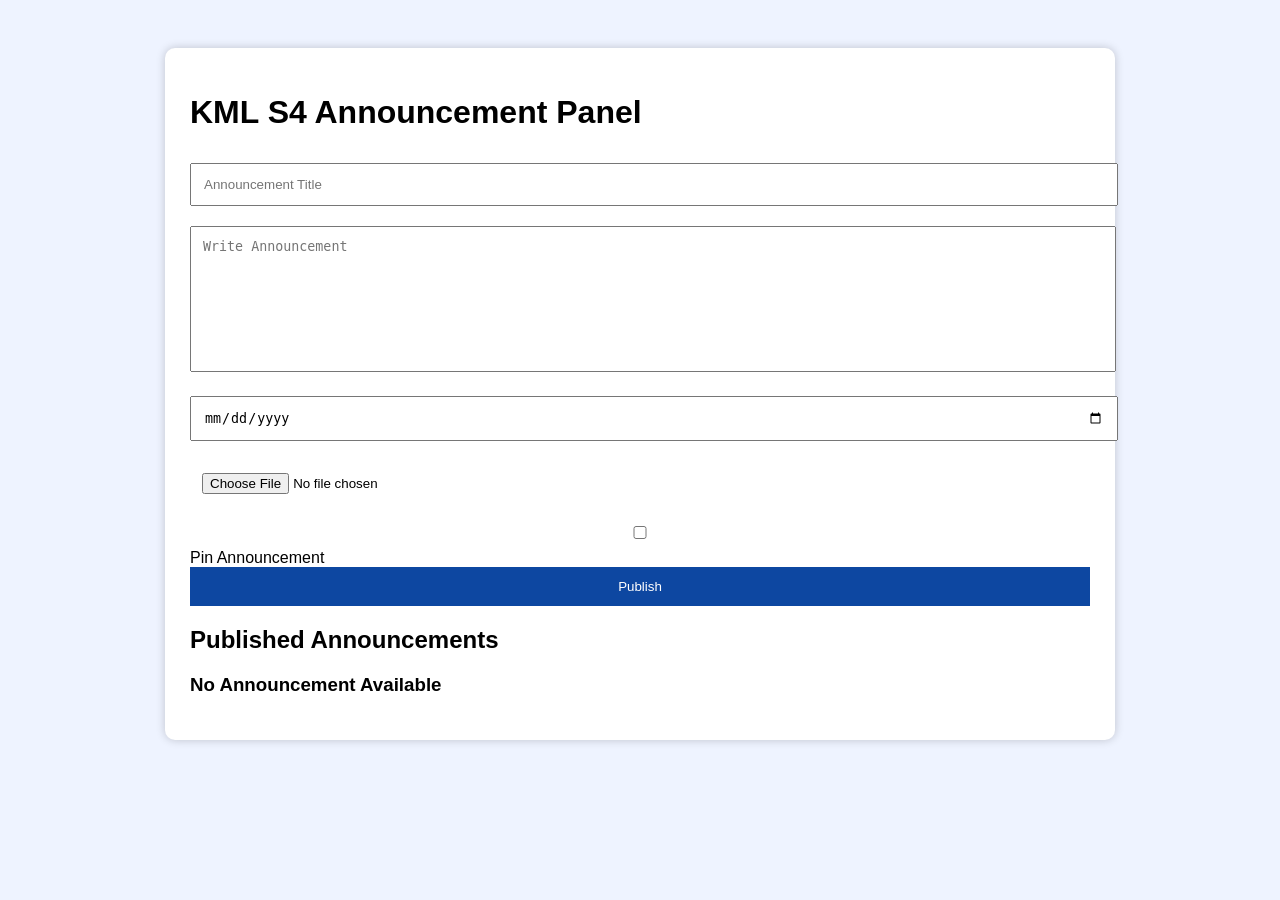
<file: announcement.html>
<!DOCTYPE html>
<html lang="en">
<head>
<meta charset="UTF-8">
<meta name="viewport" content="width=device-width, initial-scale=1.0">
<title>KML S4 Announcements</title>
<link rel="stylesheet" href="announcement.css">
</head>

<body>

<div class="container">

<h1>KML S4 Announcement Panel</h1>

<input type="text" id="title" placeholder="Announcement Title">

<textarea id="message" placeholder="Write Announcement"></textarea>

<input type="date" id="date">

<input type="file" id="file">

<label>

<input type="checkbox" id="pin">

Pin Announcement

</label>

<button onclick="saveAnnouncement()">Publish</button>

<h2>Published Announcements</h2>

<div id="announcementList"></div>

</div>

<script src="announcement.js"></script>

</body>
</html>
</file>
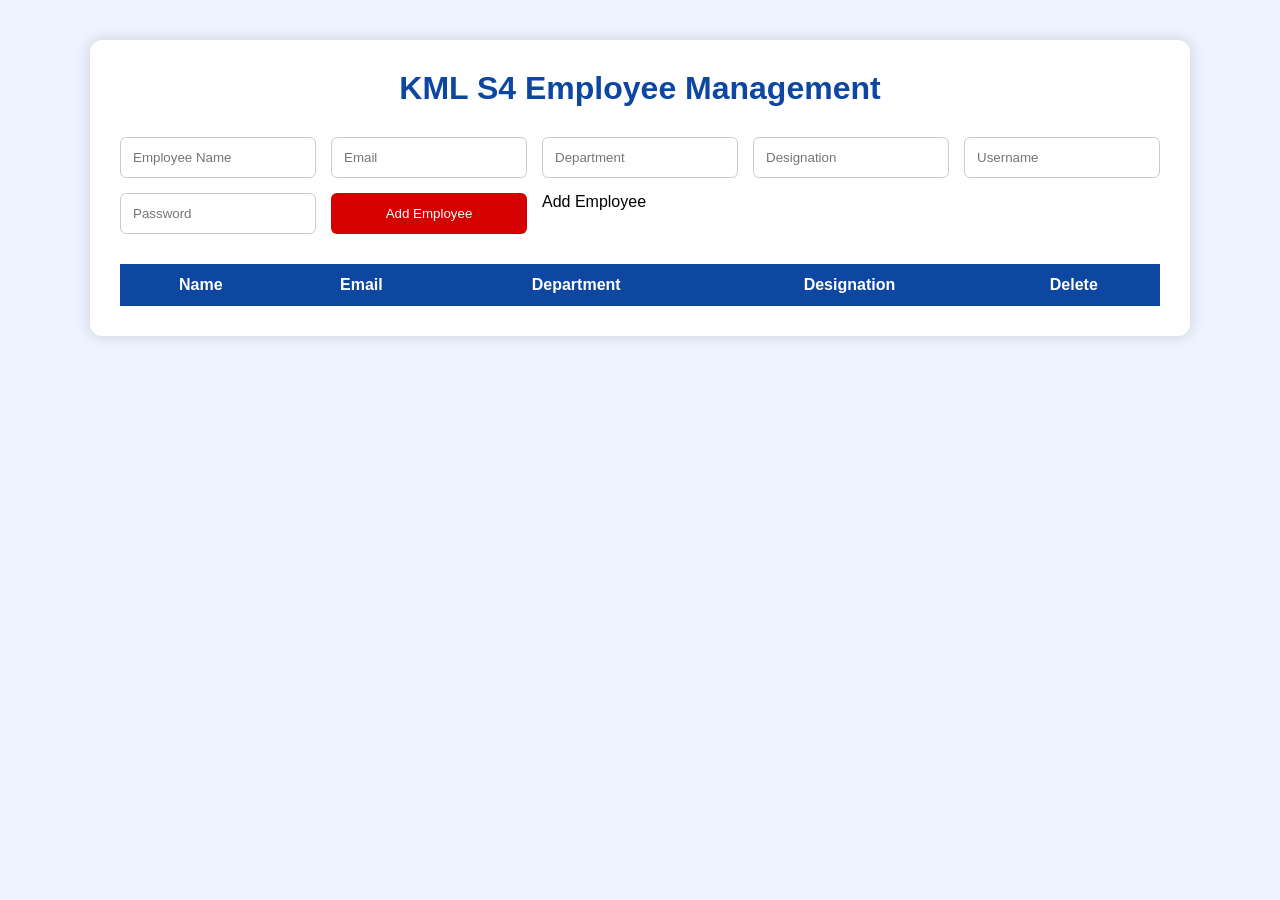
<file: employee.html>
<!DOCTYPE html>
<html lang="en">
<head>
<meta charset="UTF-8">
<meta name="viewport" content="width=device-width, initial-scale=1.0">

<title>KML S4 Employee Management</title>

<link rel="stylesheet" href="employee.css">

</head>

<body>

<div class="container">

<h1>KML S4 Employee Management</h1>

<div class="form">

<input type="text" id="name" placeholder="Employee Name">

<input type="email" id="email" placeholder="Email">

<input type="text" id="department" placeholder="Department">

<input type="text" id="designation" placeholder="Designation">

<input type="text" id="username" placeholder="Username">

<input type="password" id="password" placeholder="Password">

<button onclick="addEmployee()">Add Employee</button>
Add Employee
</button>

</div>

<table>

<thead>

<tr>

<th>Name</th>

<th>Email</th>

<th>Department</th>

<th>Designation</th>

<th>Delete</th>

</tr>

</thead>

<tbody id="employeeTable">

</tbody>

</table>

</div>

<script src="employee.js"></script>

</body>
</html>
</file>
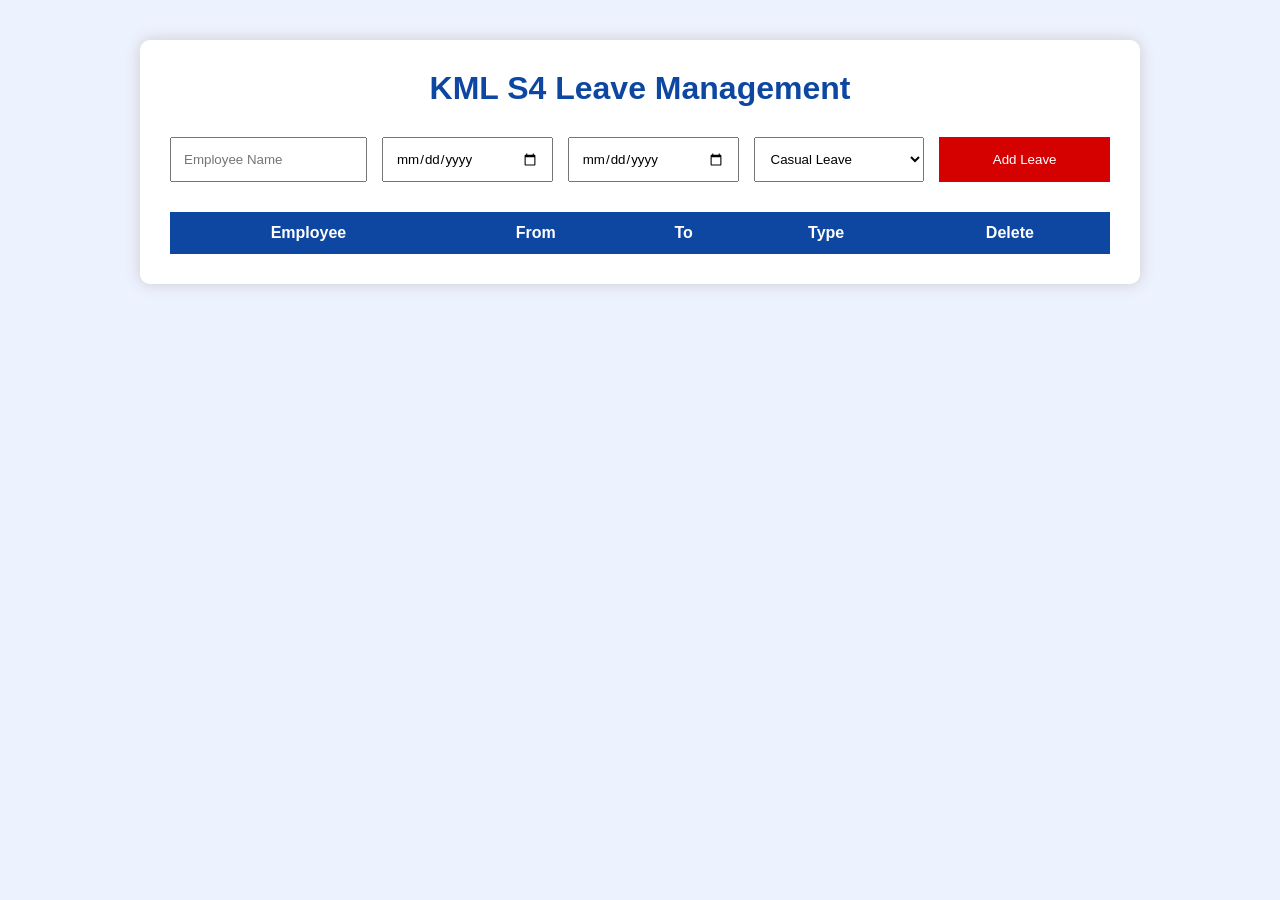
<file: leave.html>
<!DOCTYPE html>
<html lang="en">
<head>

<meta charset="UTF-8">
<meta name="viewport" content="width=device-width, initial-scale=1.0">

<title>Leave Management</title>

<link rel="stylesheet" href="leave.css">

</head>

<body>

<div class="container">

<h1>KML S4 Leave Management</h1>

<div class="form">

<input type="text" id="empName" placeholder="Employee Name">

<input type="date" id="fromDate">

<input type="date" id="toDate">

<select id="leaveType">

<option>Casual Leave</option>

<option>Medical Leave</option>

<option>Earned Leave</option>

<option>Half Day</option>

</select>

<button onclick="addLeave()">

Add Leave

</button>

</div>

<table>

<thead>

<tr>

<th>Employee</th>

<th>From</th>

<th>To</th>

<th>Type</th>

<th>Delete</th>

</tr>

</thead>

<tbody id="leaveTable">

</tbody>

</table>

</div>

<script src="leave.js"></script>

</body>
</html>
</file>
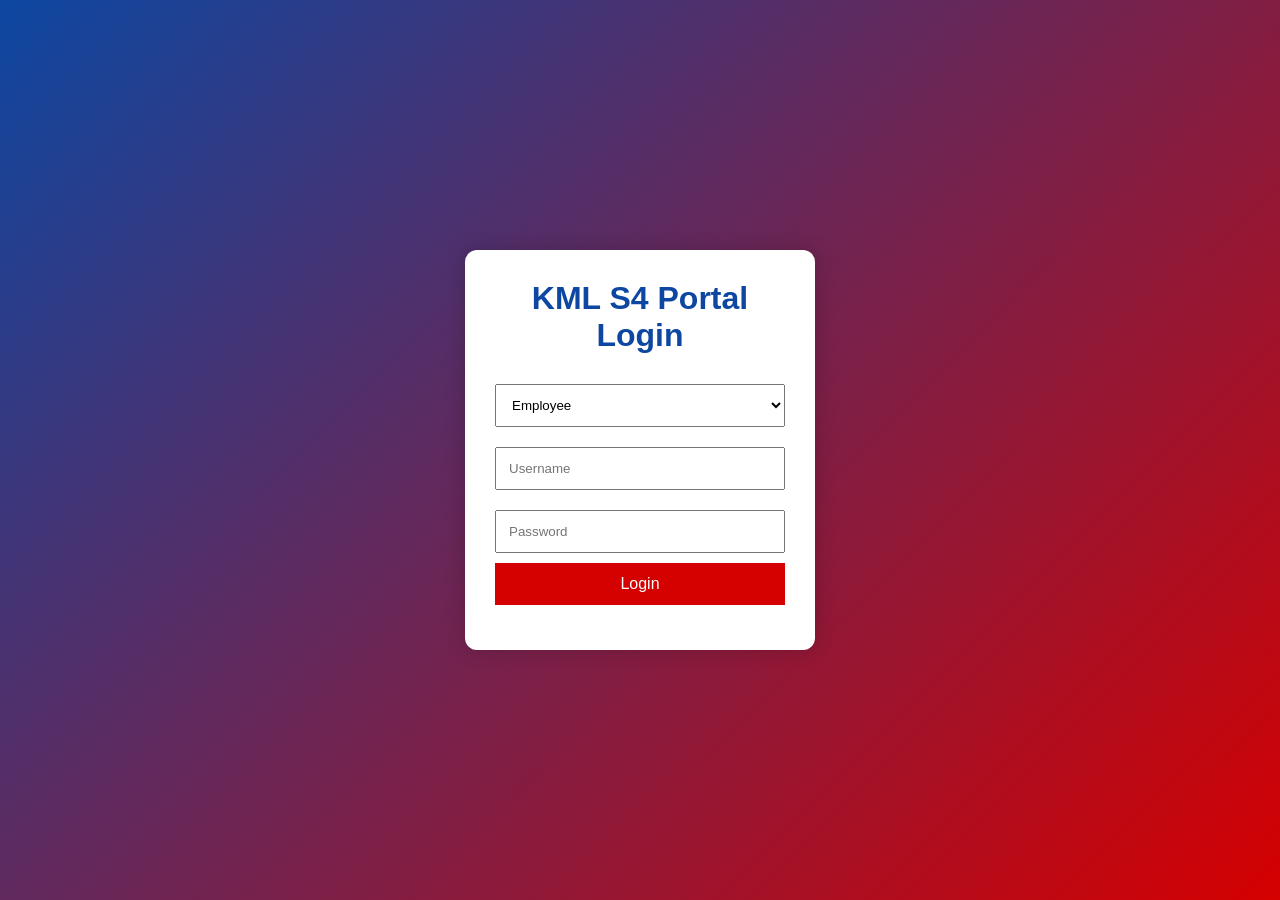
<file: login.html>
<!DOCTYPE html>
<html lang="en">
<head>

<meta charset="UTF-8">
<meta name="viewport" content="width=device-width, initial-scale=1.0">

<title>KML S4 Login</title>

<link rel="stylesheet" href="login.css">

</head>

<body>

<div class="login-box">

<h1>KML S4 Portal Login</h1>

<select id="role">

<option value="employee">Employee</option>

<option value="admin">HOD Admin</option>

</select>

<input type="text" id="username" placeholder="Username">

<input type="password" id="password" placeholder="Password">

<button onclick="login()">

Login

</button>

<p id="msg"></p>

</div>

<script src="login.js"></script>

</body>
</html>
</file>
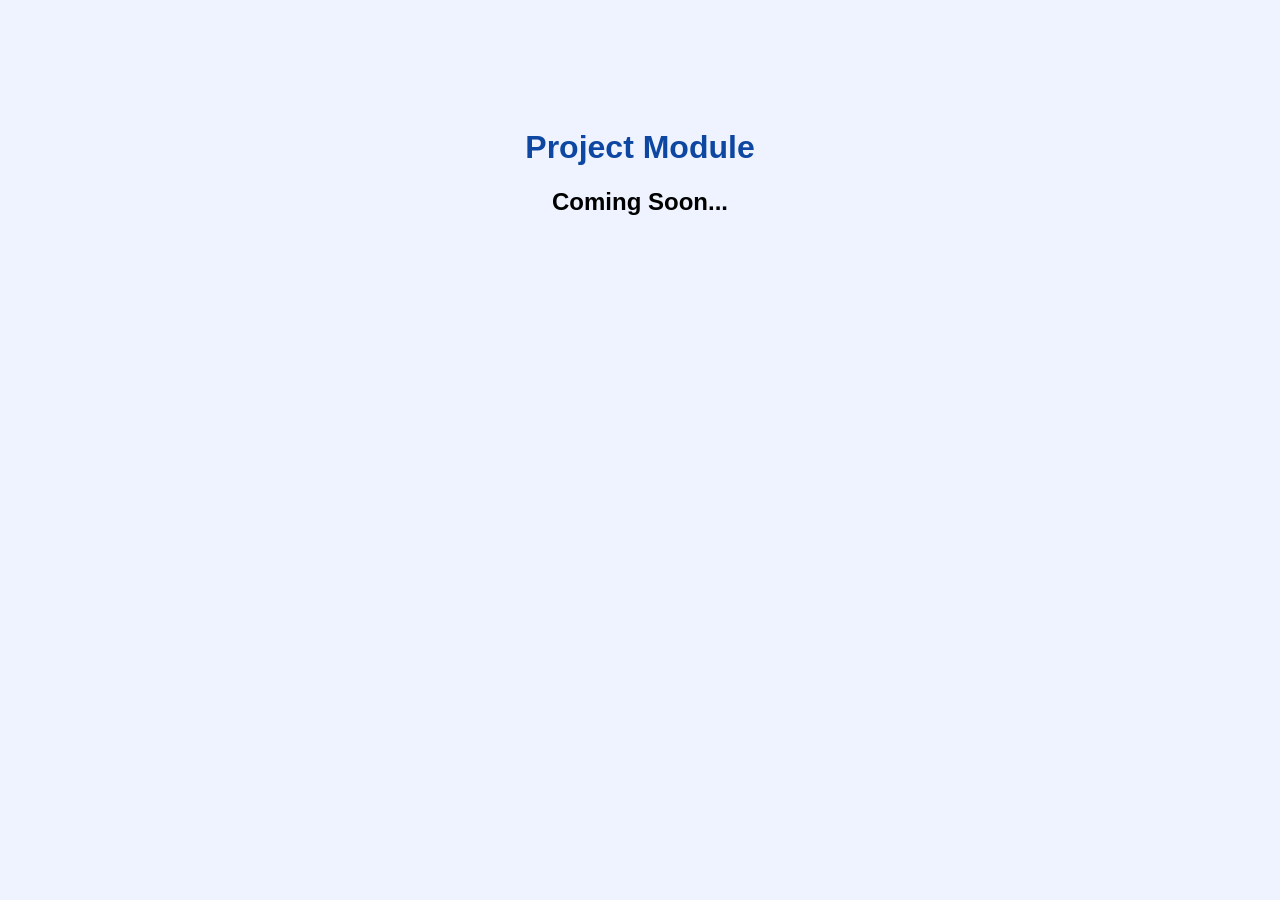
<file: project.html>
<!DOCTYPE html>
<html>

<head>

<title>Projects</title>

<style>

body{

font-family:Arial;
text-align:center;
padding:100px;
background:#eef3ff;

}

h1{

color:#0d47a1;

}

</style>

</head>

<body>

<h1>Project Module</h1>

<h2>Coming Soon...</h2>

</body>

</html>
</file>
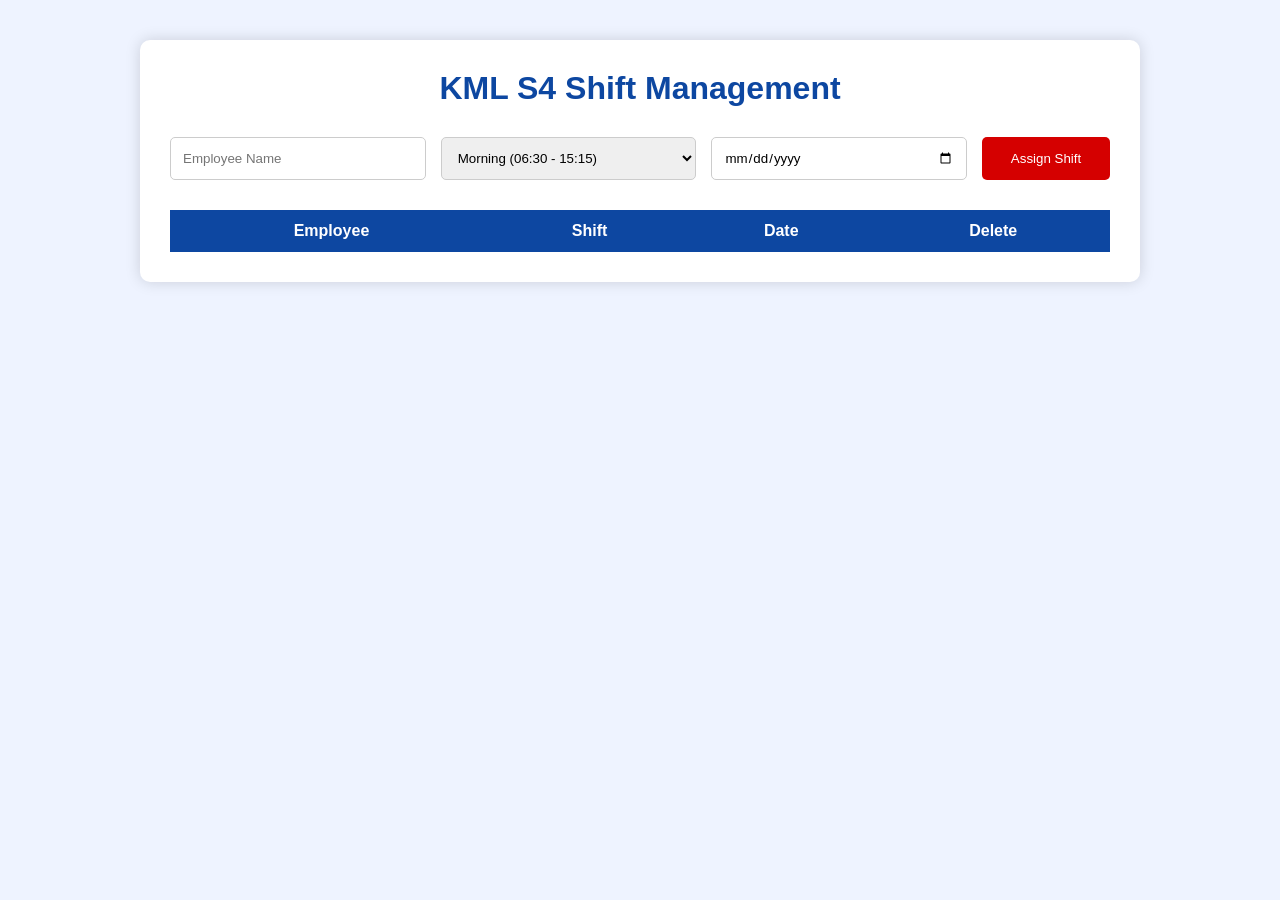
<file: shift.html>
<!DOCTYPE html>
<html lang="en">
<head>
<meta charset="UTF-8">
<meta name="viewport" content="width=device-width, initial-scale=1.0">
<title>KML S4 Shift Management</title>
<link rel="stylesheet" href="shift.css">
</head>
<body>

<div class="container">

<h1>KML S4 Shift Management</h1>

<div class="form">

<input type="text" id="empName" placeholder="Employee Name">

<select id="shift">
<option>Morning (06:30 - 15:15)</option>
<option>Evening (15:15 - 00:00)</option>
<option>Night (00:00 - 06:30)</option>
<option>General (09:00 - 18:00)</option>
</select>

<input type="date" id="shiftDate">

<button onclick="addShift()">Assign Shift</button>

</div>

<table>

<thead>

<tr>

<th>Employee</th>
<th>Shift</th>
<th>Date</th>
<th>Delete</th>

</tr>

</thead>

<tbody id="shiftTable">

</tbody>

</table>

</div>

<script src="shift.js"></script>

</body>
</html>
</file>
<file: announcement.css>
body{
font-family:Arial,sans-serif;
background:#eef3ff;
padding:40px;
}

.container{
max-width:900px;
margin:auto;
background:white;
padding:25px;
border-radius:10px;
box-shadow:0 0 10px rgba(0,0,0,.2);
}

input,textarea{
width:100%;
padding:12px;
margin:10px 0;
}

textarea{
height:120px;
resize:none;
}

button{
background:#0d47a1;
color:white;
border:none;
padding:12px;
cursor:pointer;
width:100%;
}

.card{
background:#f5f5f5;
padding:15px;
margin-top:15px;
border-left:5px solid red;
border-radius:8px;
}
</file>
<file: employee.css>
*{
margin:0;
padding:0;
box-sizing:border-box;
font-family:Arial,sans-serif;
}

body{
background:#edf3ff;
padding:40px;
}

.container{
max-width:1100px;
margin:auto;
background:#fff;
padding:30px;
border-radius:12px;
box-shadow:0 0 15px rgba(0,0,0,.15);
}

h1{
text-align:center;
margin-bottom:30px;
color:#0d47a1;
}

.form{
display:grid;
grid-template-columns:repeat(5,1fr);
gap:15px;
margin-bottom:30px;
}

.form input{
padding:12px;
border:1px solid #ccc;
border-radius:6px;
}

.form button{
background:#d50000;
color:#fff;
border:none;
border-radius:6px;
cursor:pointer;
}

.form button:hover{
background:#0d47a1;
}

table{
width:100%;
border-collapse:collapse;
}

th{
background:#0d47a1;
color:#fff;
padding:12px;
}

td{
padding:12px;
text-align:center;
border-bottom:1px solid #ddd;
}

.deleteBtn{
background:red;
color:#fff;
border:none;
padding:8px 15px;
cursor:pointer;
border-radius:5px;
}

@media(max-width:900px){

.form{
grid-template-columns:1fr;
}

}
</file>
<file: leave.css>
*{

margin:0;

padding:0;

box-sizing:border-box;

font-family:Arial;

}

body{

background:#edf2ff;

padding:40px;

}

.container{

max-width:1000px;

margin:auto;

background:white;

padding:30px;

border-radius:10px;

box-shadow:0 0 15px #ccc;

}

h1{

text-align:center;

color:#0d47a1;

margin-bottom:30px;

}

.form{

display:grid;

grid-template-columns:repeat(5,1fr);

gap:15px;

margin-bottom:30px;

}

.form input,
.form select{

padding:12px;

}

button{

background:#d50000;

color:white;

border:none;

cursor:pointer;

padding:12px;

}

button:hover{

background:#0d47a1;

}

table{

width:100%;

border-collapse:collapse;

}

th{

background:#0d47a1;

color:white;

padding:12px;

}

td{

padding:12px;

text-align:center;

border-bottom:1px solid #ddd;

}

.delete{

background:red;

padding:8px 15px;

border:none;

color:white;

cursor:pointer;

}

@media(max-width:900px){

.form{

grid-template-columns:1fr;

}

}
</file>
<file: login.css>
*{

margin:0;
padding:0;
box-sizing:border-box;
font-family:Arial,sans-serif;

}

body{

height:100vh;
display:flex;
justify-content:center;
align-items:center;
background:linear-gradient(135deg,#0d47a1,#d50000);

}

.login-box{

width:350px;
background:white;
padding:30px;
border-radius:12px;
box-shadow:0 0 20px rgba(0,0,0,.2);

}

h1{

text-align:center;
margin-bottom:20px;
color:#0d47a1;

}

select,input{

width:100%;
padding:12px;
margin:10px 0;

}

button{

width:100%;
padding:12px;
background:#d50000;
color:white;
border:none;
cursor:pointer;
font-size:16px;

}

button:hover{

background:#0d47a1;

}

#msg{

margin-top:15px;
text-align:center;
font-weight:bold;

}
</file>
<file: shift.css>
*{
margin:0;
padding:0;
box-sizing:border-box;
font-family:Arial,sans-serif;
}

body{
background:#eef3ff;
padding:40px;
}

.container{
max-width:1000px;
margin:auto;
background:#fff;
padding:30px;
border-radius:10px;
box-shadow:0 0 15px rgba(0,0,0,.15);
}

h1{
text-align:center;
margin-bottom:30px;
color:#0d47a1;
}

.form{
display:grid;
grid-template-columns:2fr 2fr 2fr 1fr;
gap:15px;
margin-bottom:30px;
}

input,select{
padding:12px;
border:1px solid #ccc;
border-radius:5px;
}

button{
background:#d50000;
color:white;
border:none;
cursor:pointer;
border-radius:5px;
}

button:hover{
background:#0d47a1;
}

table{
width:100%;
border-collapse:collapse;
}

th{
background:#0d47a1;
color:white;
padding:12px;
}

td{
padding:12px;
text-align:center;
border-bottom:1px solid #ddd;
}

.deleteBtn{
background:red;
color:white;
padding:8px 15px;
border:none;
border-radius:5px;
cursor:pointer;
}

@media(max-width:900px){

.form{
grid-template-columns:1fr;
}

}
</file>
